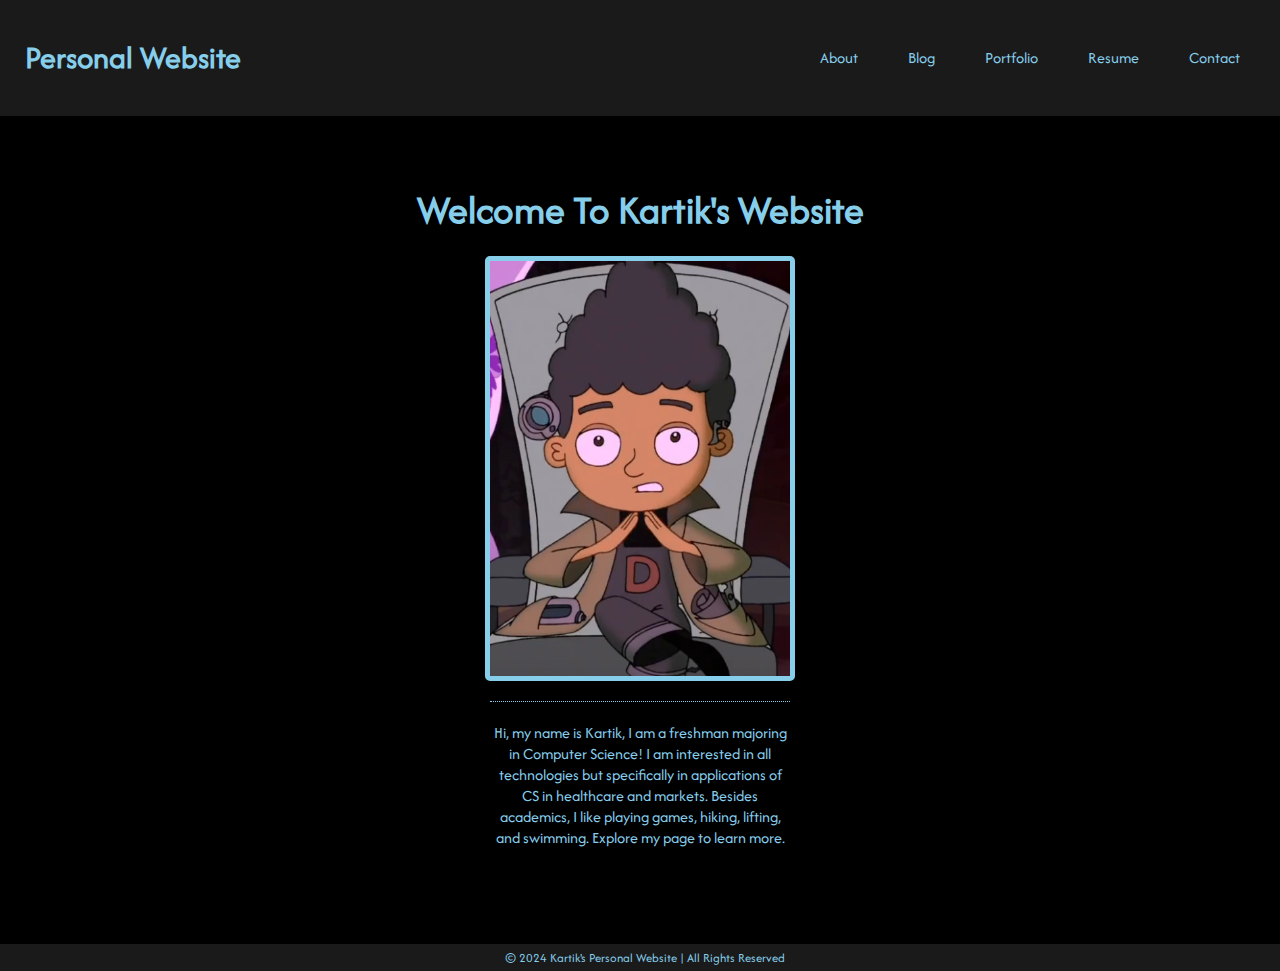
<file: index.html>
<!DOCTYPE html>
<html lang="en">
<head>
    <meta charset="UTF-8">
    <meta name="viewport" content="width=device-width, initial-scale=1.0">
    <title>Personal Website</title>
    <style>
        @font-face {
            font-family: 'AfacadFlux';
            src: url('Afacad_Flux/static/AfacadFlux-Regular.ttf') format('truetype'),
                 url('Afacad_Flux/static/AfacadFlux-Regular.ttf') format('woff');
            font-weight: normal;
            font-style: normal;
        }

        body {
            background-color: #000000; /* Black background */
            color: #87CEEB; /* Sky blue color */
            font-family: 'AfacadFlux', 'Times New Roman', serif; 
            margin: 0;
            padding: 0;
        }

        .navbar {
            background-color: #1a1a1a; /* Dark gray for navbar */
            padding: 15px;
            display: flex;
            justify-content: space-between; /* Space between logo and nav links */
            align-items: center; /* Center vertically */
        }

        .navbar h1.logo {
            margin-right: auto; /* Align logo to the left */
        }

        .navbar h1.logo a,
        .navbar ul.nav-list li a {
            color: #87CEEB; /* Sky blue color */
            text-decoration: none;
            padding: 10px;
            transition: color 0.3s;
        }

        .navbar ul.nav-list {
            list-style: none;
            display: flex;
            margin: 0; /* Reset default margin */
            padding: 0; /* Reset default padding */
        }

        .navbar ul.nav-list li {
            margin: 0 15px; /* Space between nav items */
        }

        main {
            padding: 40px;
            text-align: center;
        }

        .page-title {
            font-size: 2.5em;
            margin-bottom: 20px;
            color: #87CEEB; /* Sky blue color */
        }

        .image-container {
            display: flex;
            justify-content: center;
            margin: 20px 0;
        }

        .image-container img {
            width: 300px; /* Set a specific width for the image */
            height: auto; /* Maintain aspect ratio */
            margin: 0 10px; /* Space between images */
            border: 5px solid #87CEEB; /* Sky blue border */
            border-radius: 5px; /* Optional: rounded corners */
        }

        .dotted-line {
            border-top: 1px dotted #87CEEB; /* Dotted line style */
            margin: 20px 0; /* Margin around the line */
            width: 300px; /* Match the image width */
            margin-left: auto; /* Center the line */
            margin-right: auto; /* Center the line */
        }

        .intro-text {
            width: 300px; /* Match the image width */
            margin-left: auto; /* Center the text */
            margin-right: auto; /* Center the text */
            padding: 0 10px; /* Add some padding for better readability */
            text-align: center; /* Center the text */
        }

        footer {
            background-color: #1a1a1a; /* Dark gray for footer */
            color: #87CEEB; /* Sky blue color */
            text-align: center;
            padding: 5px; /* Reduced padding */
            position: relative;
            width: 100%;
            bottom: 0;
            font-size: 0.8em; /* Smaller font size for copyright */
            margin-top: 40px; /* Add space above the footer */
        }
    </style>
</head>
<body>
    <nav class="navbar">
        <h1 class="logo">
            <a href="index.html">Personal Website</a>
        </h1>
        <ul class="nav-list">
            <li><a href="index.html">About</a></li>
            <li><a href="blog.html">Blog</a></li>
            <li><a href="portfolio.html">Portfolio</a></li>
            <li><a href="resume.html">Resume</a></li>
            <li><a href="contact.html">Contact</a></li>
        </ul>
    </nav>
    <main>
        <h1 class="page-title">Welcome To Kartik's Website</h1>
        <div class="image-container">
            <img src="images/drip.PNG.webp" alt="picture of sunflower">
        </div>
        <div class="dotted-line"></div> <!-- Dotted line below the image -->
        <p class="intro-text">Hi, my name is Kartik, I am a freshman majoring in Computer Science!
             I am interested in all technologies but specifically in applications 
             of CS in healthcare and markets.
             
             Besides academics, I like playing games, hiking, lifting, and swimming. 
             Explore my page to learn more.</p>
    </main>
    <footer>
        © 2024 Kartik's Personal Website | All Rights Reserved
    </footer>
</body>
</html>
</file>
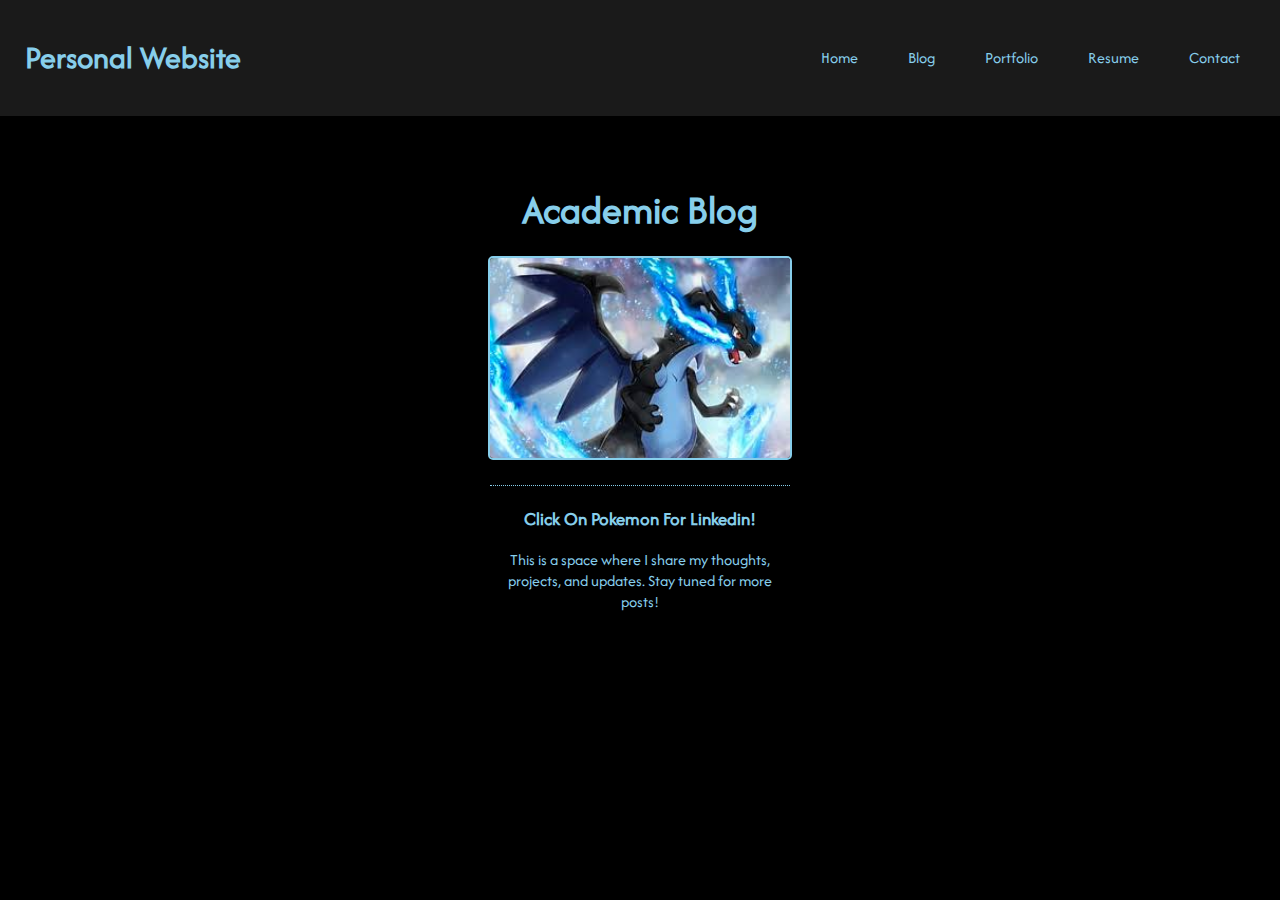
<file: blog.html>
<!DOCTYPE html>
<html lang="en">
<head>
    <meta charset="UTF-8">
    <meta name="viewport" content="width=device-width, initial-scale=1.0">
    <title>Blog</title>
    <style>
        @font-face {
            font-family: 'AfacadFlux';
            src: url('Afacad_Flux/static/AfacadFlux-Regular.ttf') format('truetype'),
                 url('Afacad_Flux/static/AfacadFlux-Regular.ttf') format('woff');
            font-weight: normal;
            font-style: normal;
        }

        body {
            background-color: #000000; /* Black background */
            color: #87CEEB; /* Sky blue text */
            font-family: 'AfacadFlux', 'Roboto', sans-serif; /* Custom font */
            margin: 0;
            padding: 0;
        }

        .navbar {
            background-color: #1a1a1a; /* Dark gray for navbar */
            padding: 15px;
            display: flex;
            justify-content: space-between; /* Space between logo and nav links */
            align-items: center; /* Center vertically */
        }

        .navbar h1.logo a,
        .navbar ul.nav-list li a {
            color: #87CEEB; /* Sky blue color */
            text-decoration: none;
            padding: 10px;
            transition: color 0.3s;
        }
        .image-container {
            display: flex;
            justify-content: center;
            margin: 20px 0;
        }

        .image-container img {
            width: 300px; /* Set a specific width for the image */
            height: auto; /* Maintain aspect ratio */
            margin: 0 10px; /* Space between images */
            border: 5px solid #87CEEB; /* Sky blue border */
            border-radius: 5px; /* Optional: rounded corners */
        }

        .dotted-line {
            border-top: 1px dotted #87CEEB; /* Dotted line style */
            margin: 20px 0; /* Margin around the line */
            width: 300px; /* Match the image width */
            margin-left: auto; /* Center the line */
            margin-right: auto; /* Center the line */
        }

        .navbar ul.nav-list {
            list-style: none;
            display: flex;
            margin: 0; /* Reset default margin */
            padding: 0; /* Reset default padding */
        }

        .navbar ul.nav-list li {
            margin: 0 15px; /* Space between nav items */
        }

        main {
            padding: 40px;
            text-align: center;
        }

        .blog-title {
            font-size: 2.5em;
            margin-bottom: 20px;
            color: #87CEEB; /* Sky blue color */
        }
        .intro-text {
            width: 300px; /* Match the image width */
            margin-left: auto; /* Center the text */
            margin-right: auto; /* Center the text */
            padding: 0 10px; /* Add some padding for better readability */
            text-align: center; /* Center the text */
        }


        .post img {
            width: 300px; /* Set image width */
            height: 200px; /* Set image height */
            border: 2px solid #87CEEB; /* Sky blue border for images */
            border-radius: 5px; /* Rounded corners */
        }

        footer {
            background-color: #1a1a1a; /* Dark gray for footer */
            color: #87CEEB; /* Sky blue color */
            text-align: center;
            padding: 15px;
            position: relative;
            width: 100%;
            bottom: 0;
        }
    </style>
</head>
<body>
    <nav class="navbar">
        <h1 class="logo">
            <a href="index.html">Personal Website</a>
        </h1>
        <ul class="nav-list">
            <li><a href="index.html">Home</a></li>
            <li><a href="blog.html">Blog</a></li>
            <li><a href="portfolio.html">Portfolio</a></li>
            <li><a href="resume.html">Resume</a></li>
            <li><a href="contact.html">Contact</a></li>
        </ul>
    </nav>
    <main>
        <h1 class="blog-title">Academic Blog </h1>

        <div class="post">
            <a href="https://www.linkedin.com/in/kartik-m-918b4927a">
                <img src="images/char.jpeg" alt="picture of pokemon">
                <div class="dotted-line"></div> <!-- Dotted line below the image -->
            </a>
            <h3 class="post-title">Click On Pokemon For Linkedin!</h3>
            <p class="intro-text">
            This is a space where I share my thoughts, projects, and updates. Stay tuned for more posts!
            </p>
            <a href="https://www.linkedin.com/in/kartik-m-918b4927a/"></a>
        </div>

    </main>
</body>
</html>
</file>
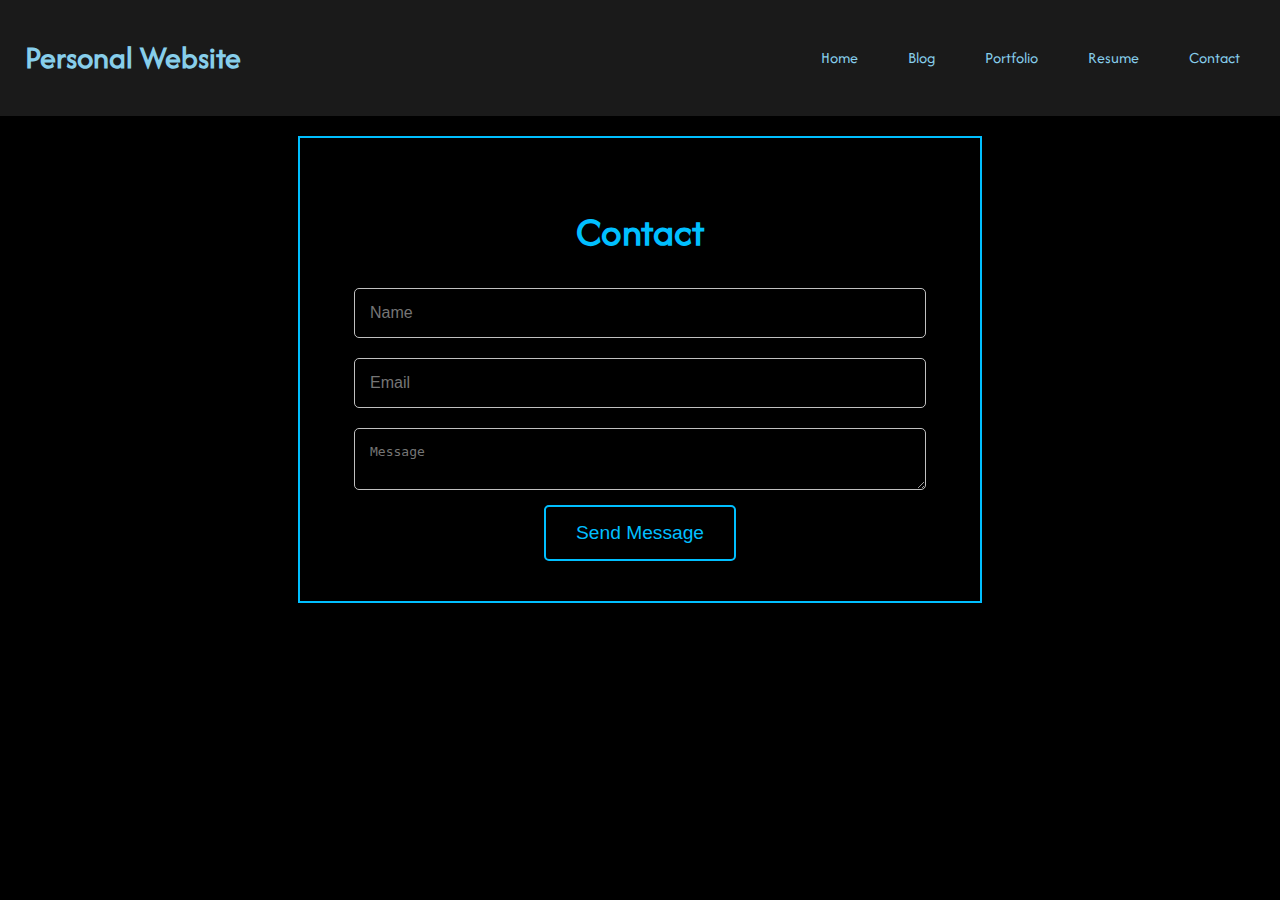
<file: contact.html>
<!DOCTYPE html>
<html lang="en">
<head>
    <meta charset="UTF-8">
    <meta name="viewport" content="width=device-width, initial-scale=1.0">
    <title>Contact</title>
    <style>
        @font-face {
            font-family: 'AfacadFlux';
            src: url('Afacad_Flux/static/AfacadFlux-Regular.ttf') format('truetype'),
                 url('Afacad_Flux/static/AfacadFlux-Regular.ttf') format('woff');
            font-weight: normal;
            font-style: normal;
        }

        body {
            background-color: #000000; /* Black background */
            color: #87CEEB; /* Sky blue color */
            font-family: 'AfacadFlux', 'Times New Roman', serif; 
            margin: 0;
            padding: 0;
        }

        .navbar {
            background-color: #1a1a1a; /* Dark gray for navbar */
            padding: 15px;
            display: flex;
            justify-content: space-between;
            align-items: center;
        }

        .navbar h1.logo a,
        .navbar ul.nav-list li a {
            color: #87CEEB; /* Sky blue color */
            text-decoration: none;
            padding: 10px;
            transition: color 0.3s;
        }

        .navbar ul.nav-list {
            list-style: none; /* No bullets */
            display: flex; 
            margin: 0; 
            padding: 0; 
        }

        .navbar ul.nav-list li {
            margin: 0 15px; /* Space between nav items */
        }

        main {
            border: 2px solid #00bfff; /* Blue border around content */
            padding: 40px; /* Padding for content */
            text-align: center; 
            background-color: transparent; /* Remove background color */
            display: flex; /* Flexbox for centering */
            flex-direction: column; 
            justify-content: center; /* Center content vertically */
            align-items: center; /* Center content horizontally */
            margin: 20px auto; /* Centering with margin */
            max-width: 600px; /* Max width for the main area */
        }

        .contact-title {
            font-size: 2.5em; /* Title size */
            margin-bottom: 20px; /* Space below title */
            color: #00bfff; /* Bright sky blue color */
        }

        input[type="text"],
        input[type="email"],
        textarea {
            width: 90%; /* Width of input fields, adjusted for tighter fit */
            padding: 15px; 
            margin: 10px 0; 
            border: 1px solid #c0c0c0; /* Light gray border */
            background-color: transparent; /* Remove dark background for inputs */
            color: #c0c0c0; /* Light gray text */
            font-size: 1em; /* Font size */
            border-radius: 5px; /* Rounded corners */
            transition: border-color 0.3s; /* Transition for focus */
        }

        input[type="text"]:focus,
        input[type="email"]:focus,
        textarea:focus {
            border-color: #00bfff; /* Bright blue border on focus */
            outline: none; /* Remove outline */
        }

        input[type="submit"] {
            background-color: transparent; /* Remove background color for button */
            color: #00bfff; /* Set button text color to blue */
            border: 2px solid #00bfff; /* Blue border for button */
            padding: 15px 30px; /* Padding for button */
            font-size: 1.2em; /* Font size */
            cursor: pointer; /* Pointer cursor */
            border-radius: 5px; /* Rounded corners */
            transition: background-color 0.3s, color 0.3s; /* Transition for hover */
        }

        input[type="submit"]:hover {
            background-color: #00bfff; /* Blue background on hover */
            color: white; /* Change text color to white on hover */
        }

        .footer {
            background-color: #1a1a1a; /* Dark gray for footer */
            color: #87CEEB; /* Sky blue color */
            text-align: center; /* Center text */
            padding: 15px; /* Padding for footer */
            position: relative; /* Position relative for layout */
            width: 100%; /* Full width */
            bottom: 0; /* Align at the bottom */
            margin-top: 20px; /* Space above footer */
        }
    </style>
</head>
<body>
    <nav class="navbar">
        <h1 class="logo"><a href="index.html">Personal Website</a></h1>
        <ul class="nav-list">
            <li><a href="index.html">Home</a></li>
            <li><a href="blog.html">Blog</a></li>
            <li><a href="portfolio.html">Portfolio</a></li>
            <li><a href="resume.html">Resume</a></li>
            <li><a href="contact.html">Contact</a></li>
        </ul>
    </nav>
    <main>
        <h1 class="contact-title">Contact</h1>
        <form id="contact-form">
            <input type="text" id="name" placeholder="Name" autocomplete="off" required/>
            <input type="email" id="email" placeholder="Email" autocomplete="off" required/>
            <textarea placeholder="Message" autocomplete="off" required></textarea>
            <input class="button" type="submit" value="Send Message" />
        </form>
    </main>
  
</body>
</html>
</file>
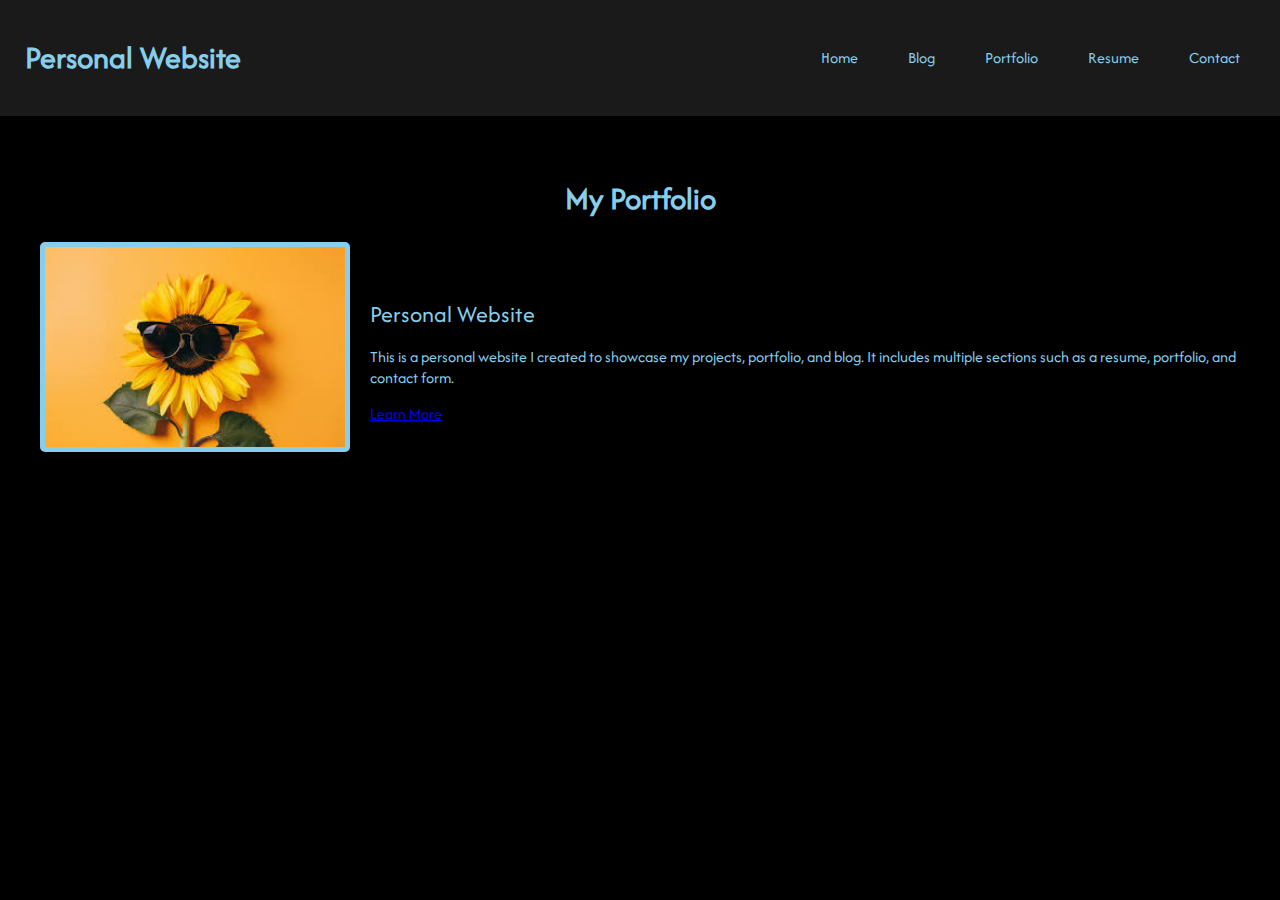
<file: portfolio.html>
<!DOCTYPE html>
<html lang="en">
<head>
    <meta charset="UTF-8">
    <meta name="viewport" content="width=device-width, initial-scale=1.0">
    <title>Portfolio</title>
    <style>
        @font-face {
            font-family: 'AfacadFlux';
            src: url('Afacad_Flux/static/AfacadFlux-Regular.ttf') format('truetype'),
                 url('Afacad_Flux/static/AfacadFlux-Regular.ttf') format('woff');
            font-weight: normal;
            font-style: normal;
        }

        body {
            background-color: #000000; /* Black background */
            color: #87CEEB; /* Sky blue color */
            font-family: 'AfacadFlux', 'Times New Roman', serif; /* Apply the new font */
            margin: 0;
            padding: 0;
        }

        .navbar {
            background-color: #1a1a1a; /* Dark gray for navbar */
            padding: 15px;
            display: flex;
            justify-content: space-between;
            align-items: center;
        }

        .navbar h1.logo a,
        .navbar ul.nav-list li a {
            color: #87CEEB; /* Sky blue color */
            text-decoration: none;
            padding: 10px;
            transition: color 0.3s;
        }

        .navbar ul.nav-list {
            list-style: none;
            display: flex;
        }

        .navbar ul.nav-list li {
            margin: 0 15px;
        }

        main {
            padding: 40px;
            text-align: center;
        }

        .project {
            display: flex;
            align-items: center;
            justify-content: center;
            margin-bottom: 40px;
        }

        .project img {
            border: 5px solid #87CEEB; /* Sky blue border */
            border-radius: 5px; /* Optional: rounded corners */
        }

        .project-details {
            margin-left: 20px; /* Space between image and details */
            text-align: left;
        }

        .project-name {
            font-size: 1.5em;
            margin-bottom: 10px;
        }

        .project-description {
            margin-bottom: 15px;
        }

        footer {
            background-color: #1a1a1a; /* Dark gray for footer */
            color: #87CEEB; /* Sky blue color */
            text-align: center;
            padding: 15px;
            position: relative;
            width: 100%;
            bottom: 0;
        }
    </style>
</head>
<body>
    <nav class="navbar">
        <h1 class="logo"><a href="index.html">Personal Website</a></h1>
        <ul class="nav-list">
            <li><a href="index.html">Home</a></li>
            <li><a href="blog.html">Blog</a></li>
            <li><a href="portfolio.html">Portfolio</a></li>
            <li><a href="resume.html">Resume</a></li>
            <li><a href="contact.html">Contact</a></li>
        </ul>
    </nav>
    
    <main>
        <h1>My Portfolio</h1>
        <div class="project">
            <a href="index.html">
                <img src="images/flower.jpeg" alt="Picture of sunflower" width="300" height="200">
            </a>
            <div class="project-details">
                <p class="project-name">Personal Website</p>
                <p class="project-description">
                    This is a personal website I created to showcase my projects, portfolio, and blog. 
                    It includes multiple sections such as a resume, portfolio, and contact form.
                </p>
                <a href="index.html">Learn More</a>
            </div>
        </div>
    </main>
</body>
</html>
</file>
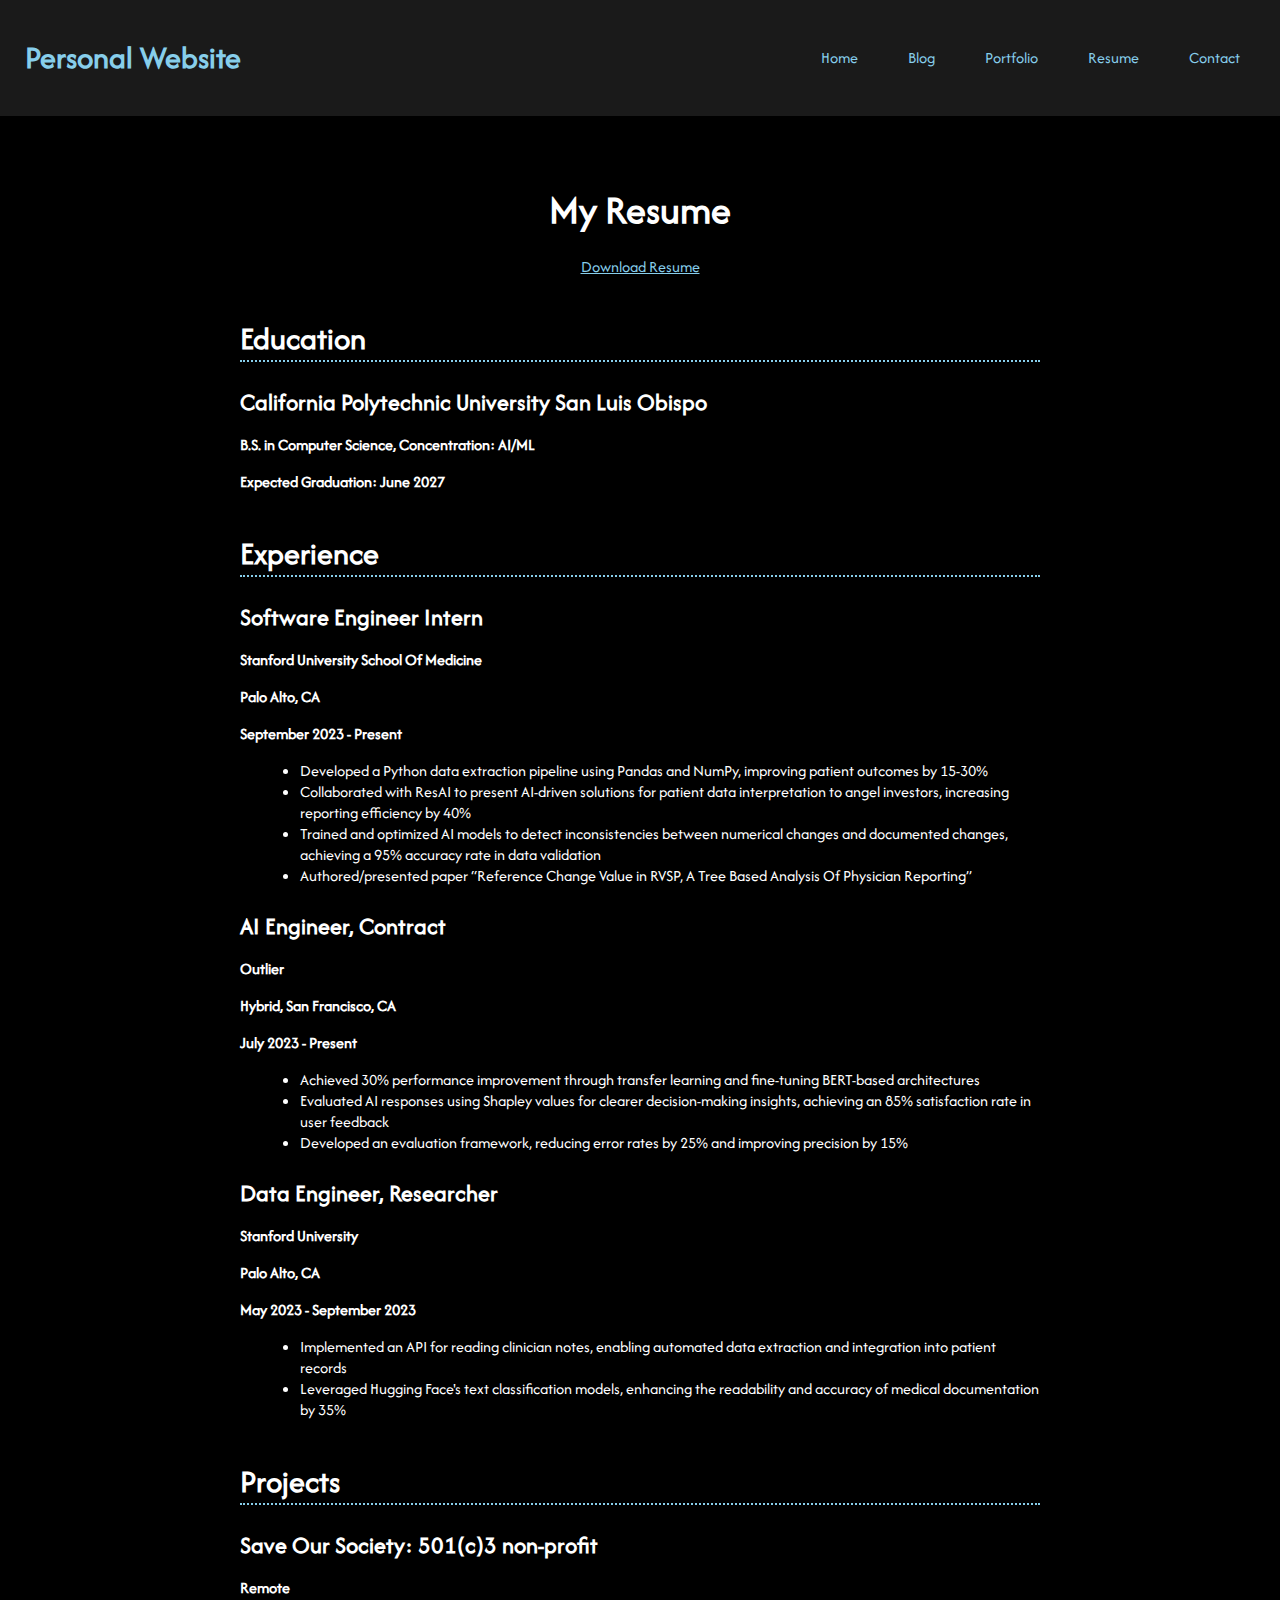
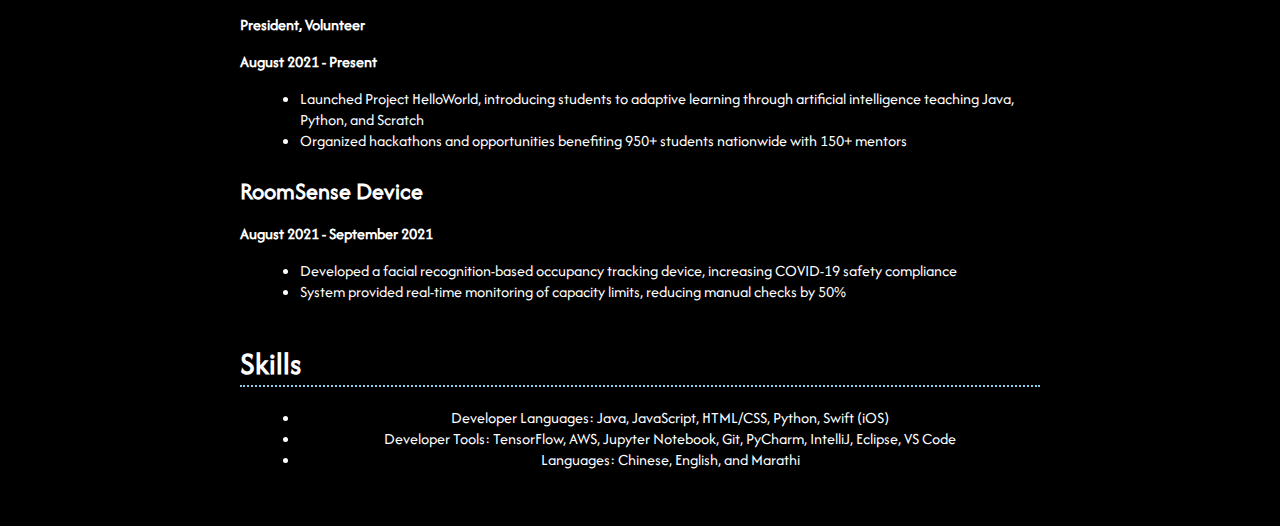
<file: resume.html>
<!DOCTYPE html>
<html lang="en">
<head>
    <meta charset="UTF-8">
    <meta name="viewport" content="width=device-width, initial-scale=1.0">
    <title>Resume</title>
    <style>
        @font-face {
            font-family: 'AfacadFlux';
            src: url('Afacad_Flux/static/AfacadFlux-Regular.ttf') format('truetype'),
                 url('Afacad_Flux/static/AfacadFlux-Regular.ttf') format('woff');
            font-weight: normal;
            font-style: normal;
        }

        body {
            background-color: #000000; /* Black background */
            color: #FFFFFF; /* White color for resume content */
            font-family: 'AfacadFlux', 'Times New Roman', serif; /* Apply the new font */
            margin: 0;
            padding: 0;
        }

        .navbar {
            background-color: #1a1a1a; /* Dark gray for navbar */
            padding: 15px;
            display: flex;
            justify-content: space-between;
            align-items: center;
        }

        .navbar h1.logo a,
        .navbar ul.nav-list li a {
            color: #87CEEB; /* Sky blue color */
            text-decoration: none;
            padding: 10px;
            transition: color 0.3s;
        }

        .navbar ul.nav-list {
            list-style: none;
            display: flex;
        }

        .navbar ul.nav-list li {
            margin: 0 15px;
        }

        main {
            padding: 40px;
            text-align: center;
            max-width: 800px; /* Restrict the width of the content */
            margin: 0 auto; /* Center the content */
        }

        .page-title {
            font-size: 2.5em;
            margin-bottom: 20px;
        }

        .section-title {
            font-size: 2em;
            margin-top: 40px;
            margin-bottom: 20px;
            text-align: left; /* Align section titles to the left */
            border-bottom: 2px dotted #87CEEB; /* Dotted line for section transitions */
        }

        .entry {
            margin: 20px 0; /* Space between entries */
            text-align: left; /* Align text to the left */
        }

        .entry-title {
            font-size: 1.5em;
            margin-bottom: 5px;
        }

        .entry-info {
            font-weight: bold;
            margin-bottom: 5px;
        }

        .bullet-points {
            margin-left: 20px; /* Indent bullet points */
        }

        footer {
            background-color: #1a1a1a; /* Dark gray for footer */
            color: #87CEEB; /* Sky blue color */
            text-align: center;
            padding: 15px;
            position: relative;
            width: 100%;
            bottom: 0;
        }
    </style>
</head>
<body>
    <nav class="navbar">
        <h1 class="logo"><a href="index.html">Personal Website</a></h1>
        <ul class="nav-list">
            <li><a href="index.html">Home</a></li>
            <li><a href="blog.html">Blog</a></li>
            <li><a href="portfolio.html">Portfolio</a></li>
            <li><a href="resume.html">Resume</a></li>
            <li><a href="contact.html">Contact</a></li>
        </ul>
    </nav>

    <main>
        <h1 class="page-title">My Resume</h1>
        <a href="web resume.pdf" download style="color: #87CEEB; text-decoration: underline;">Download Resume</a>

        <!-- Education Section -->
        <section>
            <h1 class="section-title">Education</h1>
            <div class="entry">
                <h3 class="entry-title">California Polytechnic University San Luis Obispo</h3>
                <p class="entry-info">B.S. in Computer Science, Concentration: AI/ML</p>
                <p class="entry-info">Expected Graduation: June 2027</p>
            </div>
        </section>

        <!-- Experience Section -->
        <section>
            <h1 class="section-title">Experience</h1>
            <div class="entry">
                <h3 class="entry-title">Software Engineer Intern</h3>
                <p class="entry-info">Stanford University School Of Medicine</p>
                <p class="entry-info">Palo Alto, CA</p>
                <p class="entry-info">September 2023 - Present</p>
                <ul class="bullet-points">
                    <li>Developed a Python data extraction pipeline using Pandas and NumPy, improving patient outcomes by 15-30%</li>
                    <li>Collaborated with ResAI to present AI-driven solutions for patient data interpretation to angel investors, increasing reporting efficiency by 40%</li>
                    <li>Trained and optimized AI models to detect inconsistencies between numerical changes and documented changes, achieving a 95% accuracy rate in data validation</li>
                    <li>Authored/presented paper “Reference Change Value in RVSP, A Tree Based Analysis Of Physician Reporting”</li>
                </ul>
            </div>

            <div class="entry">
                <h3 class="entry-title">AI Engineer, Contract</h3>
                <p class="entry-info">Outlier</p>
                <p class="entry-info">Hybrid, San Francisco, CA</p>
                <p class="entry-info">July 2023 - Present</p>
                <ul class="bullet-points">
                    <li>Achieved 30% performance improvement through transfer learning and fine-tuning BERT-based architectures</li>
                    <li>Evaluated AI responses using Shapley values for clearer decision-making insights, achieving an 85% satisfaction rate in user feedback</li>
                    <li>Developed an evaluation framework, reducing error rates by 25% and improving precision by 15%</li>
                </ul>
            </div>

            <div class="entry">
                <h3 class="entry-title">Data Engineer, Researcher</h3>
                <p class="entry-info">Stanford University</p>
                <p class="entry-info">Palo Alto, CA</p>
                <p class="entry-info">May 2023 - September 2023</p>
                <ul class="bullet-points">
                    <li>Implemented an API for reading clinician notes, enabling automated data extraction and integration into patient records</li>
                    <li>Leveraged Hugging Face's text classification models, enhancing the readability and accuracy of medical documentation by 35%</li>
                </ul>
            </div>
        </section>

        <!-- Projects Section -->
        <section>
            <h1 class="section-title">Projects</h1>
            <div class="entry">
                <h3 class="entry-title">Save Our Society: 501(c)3 non-profit</h3>
                <p class="entry-info">Remote</p>
                <p class="entry-info">President, Volunteer</p>
                <p class="entry-info">August 2021 - Present</p>
                <ul class="bullet-points">
                    <li>Launched Project HelloWorld, introducing students to adaptive learning through artificial intelligence teaching Java, Python, and Scratch</li>
                    <li>Organized hackathons and opportunities benefiting 950+ students nationwide with 150+ mentors</li>
                </ul>
            </div>

            <div class="entry">
                <h3 class="entry-title">RoomSense Device</h3>
                <p class="entry-info">August 2021 - September 2021</p>
                <ul class="bullet-points">
                    <li>Developed a facial recognition-based occupancy tracking device, increasing COVID-19 safety compliance</li>
                    <li>System provided real-time monitoring of capacity limits, reducing manual checks by 50%</li>
                </ul>
            </div>
        </section>

        <!-- Skills Section -->
        <section>
            <h1 class="section-title">Skills</h1>
            <ul class="bullet-points">
                <li>Developer Languages: Java, JavaScript, HTML/CSS, Python, Swift (iOS)</li>
                <li>Developer Tools: TensorFlow, AWS, Jupyter Notebook, Git, PyCharm, IntelliJ, Eclipse, VS Code</li>
                <li>Languages: Chinese, English, and Marathi</li>
            </ul>
        </section>
    </main
</file>
